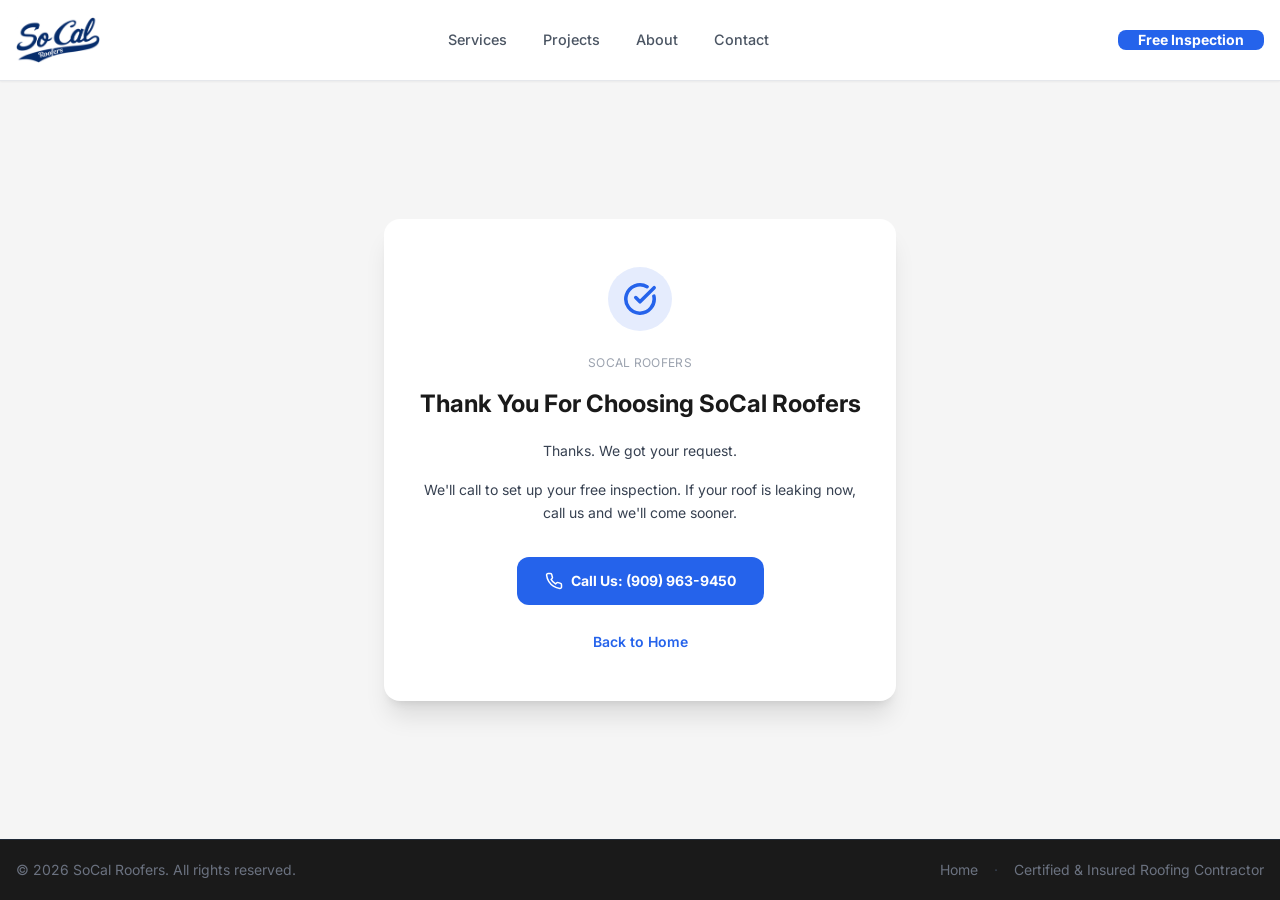
<file: thank-you.html>
<!doctype html>
<html lang="en">
<head>
<meta charset="UTF-8" />
<meta name="viewport" content="width=device-width, initial-scale=1.0" />
<title>Thank You | SoCal Roofers</title>
<meta name="robots" content="noindex" />
<link rel="icon" type="image/svg+xml" href="favicon.svg" />
<link rel="stylesheet" href="index.css" />
<style>
  :root{ --font-heading:'Inter',system-ui,-apple-system,sans-serif; --font-sans:'Inter',system-ui,-apple-system,sans-serif; --primary:#2563eb; }
  html{ scroll-behavior:smooth; }
  body{ font-family:var(--font-sans); }
  .wordmark{ font-family:var(--font-heading); font-weight:800; letter-spacing:-.02em; }
  .w-16{width:4rem}.h-16{height:4rem}
  .py-12{padding-top:3rem;padding-bottom:3rem}
  .px-7{padding-left:1.75rem;padding-right:1.75rem}.mt-6{margin-top:1.5rem}
  .shadow-xl{box-shadow:0 20px 25px -5px rgba(0,0,0,.1),0 8px 10px -6px rgba(0,0,0,.1)}
  .brand-bg{background:var(--primary)!important}
  .brand-text{color:var(--primary)!important}
  .nav-links{ display:none; }
  @media (min-width:900px){ .nav-links{ display:flex; align-items:center; gap:2.25rem; } }
  .navlink{ position:relative; font-size:.9rem; font-weight:500; color:#4b5563; transition:color .2s; }
  .navlink:hover{ color:#1a1a1a; }
  .navlink::after{ content:""; position:absolute; left:0; bottom:-5px; height:2px; width:0; background:var(--primary); transition:width .3s; }
  .navlink:hover::after{ width:100%; }

  .nav-check{ position:absolute; width:1px; height:1px; opacity:0; pointer-events:none; }
  .nav-burger{ display:none; }
  @media (max-width:899px){
    .nav-burger{ display:inline-flex; align-items:center; justify-content:center;
      width:2.6rem; height:2.6rem; border-radius:.6rem; border:1px solid #e5e7eb;
      background:#fff; color:#1a1a1a; cursor:pointer; flex-shrink:0; }
    .nav-links{ display:none; position:absolute; top:calc(100% + .5rem); left:0; right:0;
      flex-direction:column; align-items:stretch; gap:0; background:#fff;
      border:1px solid #e5e7eb; border-radius:.75rem; padding:.4rem;
      box-shadow:0 14px 30px rgba(0,0,0,.12); z-index:60; }
    .nav-check:checked ~ div .nav-links{ display:flex; }
    .nav-links .navlink{ padding:.75rem .8rem; border-radius:.5rem; font-size:.95rem; }
    .nav-links .navlink::after{ display:none; }
  }
  @media (max-width:640px){
    header .h-20{ height:4rem; }
    .hdr-cta{ padding-left:.8rem; padding-right:.8rem; font-size:.78rem; }
    main .px-8{ padding-left:1.25rem; padding-right:1.25rem; }
    main .text-2xl{ font-size:1.35rem; line-height:1.25; }
  }
</style>
</head>
<body>
<input type="checkbox" id="navtoggle" class="nav-check" aria-hidden="true" tabindex="-1" />
<div class="min-h-screen bg-background flex flex-col">
  <header class="sticky top-0 z-50 bg-white border-b border-gray-200 shadow-sm">
    <div class="container mx-auto px-4">
      <div class="flex h-20 items-center justify-between" style="position:relative">
        <a href="index.html" class="flex items-center gap-2 shrink-0">
          <img src="assets/img/logo.png" alt="SoCal Roofers" style="height:46px;width:auto;display:block" />
        </a>
        <nav class="nav-links">
          <a href="index.html#services" class="navlink">Services</a>
          <a href="index.html#projects" class="navlink">Projects</a>
          <a href="index.html#about" class="navlink">About</a>
          <a href="index.html#contact" class="navlink">Contact</a>
        </nav>
        <div class="flex items-center gap-2 shrink-0">
          <a href="index.html" class="hdr-cta inline-flex items-center px-5 py-2.5 rounded-lg text-white font-bold text-sm transition-opacity hover:opacity-90 shrink-0 brand-bg">Free Inspection</a>
          <label for="navtoggle" class="nav-burger" aria-label="Open menu">
            <svg xmlns="http://www.w3.org/2000/svg" width="22" height="22" viewBox="0 0 24 24" fill="none" stroke="currentColor" stroke-width="2" stroke-linecap="round"><path d="M4 6h16"/><path d="M4 12h16"/><path d="M4 18h16"/></svg>
          </label>
        </div>
      </div>
    </div>
  </header>

  <main class="flex-1 flex items-center justify-center px-4 py-16" style="background:#f5f5f5">
    <div class="bg-white rounded-2xl shadow-xl max-w-lg w-full px-8 py-12 text-center">
      <div class="w-16 h-16 rounded-full flex items-center justify-center mx-auto mb-6" style="background:color-mix(in srgb,#2563eb 12%,#fff)">
        <svg xmlns="http://www.w3.org/2000/svg" width="34" height="34" viewBox="0 0 24 24" fill="none" stroke="#2563eb" stroke-width="2.5" stroke-linecap="round" stroke-linejoin="round"><path d="M21.801 10A10 10 0 1 1 17 3.335"></path><path d="m9 11 3 3L22 4"></path></svg>
      </div>
      <p class="text-xs text-gray-400 tracking-wide uppercase mb-4">SoCal Roofers</p>
      <h1 class="text-2xl font-bold text-[#1a1a1a] mb-5 leading-snug" style="font-family:var(--font-heading)">Thank You For Choosing SoCal Roofers</h1>
      <p class="text-gray-700 text-sm leading-relaxed mb-4">Thanks. We got your request.</p>
      <p class="text-gray-700 text-sm leading-relaxed mb-8">We&#x27;ll call to set up your free inspection. If your roof is leaking now, call us and we&#x27;ll come sooner.</p>
      <a href="tel:+19099639450" class="inline-flex items-center gap-2 px-7 py-3.5 rounded-xl text-white font-bold text-sm transition-all hover:opacity-90 brand-bg">
        <svg xmlns="http://www.w3.org/2000/svg" width="18" height="18" viewBox="0 0 24 24" fill="none" stroke="currentColor" stroke-width="2" stroke-linecap="round" stroke-linejoin="round"><path d="M22 16.92v3a2 2 0 0 1-2.18 2 19.79 19.79 0 0 1-8.63-3.07 19.5 19.5 0 0 1-6-6 19.79 19.79 0 0 1-3.07-8.67A2 2 0 0 1 4.11 2h3a2 2 0 0 1 2 1.72 12.84 12.84 0 0 0 .7 2.81 2 2 0 0 1-.45 2.11L8.09 9.91a16 16 0 0 0 6 6l1.27-1.27a2 2 0 0 1 2.11-.45 12.84 12.84 0 0 0 2.81.7A2 2 0 0 1 22 16.92z"></path></svg>
        Call Us: (909) 963-9450
      </a>
      <div class="mt-6">
        <a href="index.html" class="text-sm font-semibold transition-colors hover:opacity-80 brand-text">Back to Home</a>
      </div>
    </div>
  </main>

  <footer style="background:#1a1a1a" class="text-white">
    <div class="border-t border-gray-800">
      <div class="container mx-auto px-4 py-5 flex flex-col sm:flex-row items-center justify-between gap-2 text-sm text-gray-500">
        <span>&copy; 2026 SoCal Roofers. All rights reserved.</span>
        <div class="flex items-center gap-4">
          <a href="index.html" class="hover:text-gray-300 transition-colors">Home</a>
          <span class="text-gray-700">&middot;</span>
          <span>Certified &amp; Insured Roofing Contractor</span>
        </div>
      </div>
    </div>
  </footer>
</div>
</body>
</html>
</file>
<file: index.css>
@import"https://fonts.googleapis.com/css2?family=Inter:wght@400;500;600;700&display=swap";*,:before,:after{--tw-border-spacing-x: 0;--tw-border-spacing-y: 0;--tw-translate-x: 0;--tw-translate-y: 0;--tw-rotate: 0;--tw-skew-x: 0;--tw-skew-y: 0;--tw-scale-x: 1;--tw-scale-y: 1;--tw-pan-x: ;--tw-pan-y: ;--tw-pinch-zoom: ;--tw-scroll-snap-strictness: proximity;--tw-gradient-from-position: ;--tw-gradient-via-position: ;--tw-gradient-to-position: ;--tw-ordinal: ;--tw-slashed-zero: ;--tw-numeric-figure: ;--tw-numeric-spacing: ;--tw-numeric-fraction: ;--tw-ring-inset: ;--tw-ring-offset-width: 0px;--tw-ring-offset-color: #fff;--tw-ring-color: rgb(59 130 246 / .5);--tw-ring-offset-shadow: 0 0 #0000;--tw-ring-shadow: 0 0 #0000;--tw-shadow: 0 0 #0000;--tw-shadow-colored: 0 0 #0000;--tw-blur: ;--tw-brightness: ;--tw-contrast: ;--tw-grayscale: ;--tw-hue-rotate: ;--tw-invert: ;--tw-saturate: ;--tw-sepia: ;--tw-drop-shadow: ;--tw-backdrop-blur: ;--tw-backdrop-brightness: ;--tw-backdrop-contrast: ;--tw-backdrop-grayscale: ;--tw-backdrop-hue-rotate: ;--tw-backdrop-invert: ;--tw-backdrop-opacity: ;--tw-backdrop-saturate: ;--tw-backdrop-sepia: ;--tw-contain-size: ;--tw-contain-layout: ;--tw-contain-paint: ;--tw-contain-style: }::backdrop{--tw-border-spacing-x: 0;--tw-border-spacing-y: 0;--tw-translate-x: 0;--tw-translate-y: 0;--tw-rotate: 0;--tw-skew-x: 0;--tw-skew-y: 0;--tw-scale-x: 1;--tw-scale-y: 1;--tw-pan-x: ;--tw-pan-y: ;--tw-pinch-zoom: ;--tw-scroll-snap-strictness: proximity;--tw-gradient-from-position: ;--tw-gradient-via-position: ;--tw-gradient-to-position: ;--tw-ordinal: ;--tw-slashed-zero: ;--tw-numeric-figure: ;--tw-numeric-spacing: ;--tw-numeric-fraction: ;--tw-ring-inset: ;--tw-ring-offset-width: 0px;--tw-ring-offset-color: #fff;--tw-ring-color: rgb(59 130 246 / .5);--tw-ring-offset-shadow: 0 0 #0000;--tw-ring-shadow: 0 0 #0000;--tw-shadow: 0 0 #0000;--tw-shadow-colored: 0 0 #0000;--tw-blur: ;--tw-brightness: ;--tw-contrast: ;--tw-grayscale: ;--tw-hue-rotate: ;--tw-invert: ;--tw-saturate: ;--tw-sepia: ;--tw-drop-shadow: ;--tw-backdrop-blur: ;--tw-backdrop-brightness: ;--tw-backdrop-contrast: ;--tw-backdrop-grayscale: ;--tw-backdrop-hue-rotate: ;--tw-backdrop-invert: ;--tw-backdrop-opacity: ;--tw-backdrop-saturate: ;--tw-backdrop-sepia: ;--tw-contain-size: ;--tw-contain-layout: ;--tw-contain-paint: ;--tw-contain-style: }*,:before,:after{box-sizing:border-box;border-width:0;border-style:solid;border-color:#e5e7eb}:before,:after{--tw-content: ""}html,:host{line-height:1.5;-webkit-text-size-adjust:100%;-moz-tab-size:4;-o-tab-size:4;tab-size:4;font-family:var(--font-sans);font-feature-settings:normal;font-variation-settings:normal;-webkit-tap-highlight-color:transparent}body{margin:0;line-height:inherit}hr{height:0;color:inherit;border-top-width:1px}abbr:where([title]){-webkit-text-decoration:underline dotted;text-decoration:underline dotted}h1,h2,h3,h4,h5,h6{font-size:inherit;font-weight:inherit}a{color:inherit;text-decoration:inherit}b,strong{font-weight:bolder}code,kbd,samp,pre{font-family:var(--font-mono);font-feature-settings:normal;font-variation-settings:normal;font-size:1em}small{font-size:80%}sub,sup{font-size:75%;line-height:0;position:relative;vertical-align:baseline}sub{bottom:-.25em}sup{top:-.5em}table{text-indent:0;border-color:inherit;border-collapse:collapse}button,input,optgroup,select,textarea{font-family:inherit;font-feature-settings:inherit;font-variation-settings:inherit;font-size:100%;font-weight:inherit;line-height:inherit;letter-spacing:inherit;color:inherit;margin:0;padding:0}button,select{text-transform:none}button,input:where([type=button]),input:where([type=reset]),input:where([type=submit]){-webkit-appearance:button;background-color:transparent;background-image:none}:-moz-focusring{outline:auto}:-moz-ui-invalid{box-shadow:none}progress{vertical-align:baseline}::-webkit-inner-spin-button,::-webkit-outer-spin-button{height:auto}[type=search]{-webkit-appearance:textfield;outline-offset:-2px}::-webkit-search-decoration{-webkit-appearance:none}::-webkit-file-upload-button{-webkit-appearance:button;font:inherit}summary{display:list-item}blockquote,dl,dd,h1,h2,h3,h4,h5,h6,hr,figure,p,pre{margin:0}fieldset{margin:0;padding:0}legend{padding:0}ol,ul,menu{list-style:none;margin:0;padding:0}dialog{padding:0}textarea{resize:vertical}input::-moz-placeholder,textarea::-moz-placeholder{opacity:1;color:#9ca3af}input::placeholder,textarea::placeholder{opacity:1;color:#9ca3af}button,[role=button]{cursor:pointer}:disabled{cursor:default}img,svg,video,canvas,audio,iframe,embed,object{display:block;vertical-align:middle}img,video{max-width:100%;height:auto}[hidden]:where(:not([hidden=until-found])){display:none}:root{--background: 0 0% 96%;--foreground: 0 0% 4%;--card: 0 0% 100%;--card-foreground: 0 0% 4%;--popover: 0 0% 96%;--popover-foreground: 0 0% 4%;--primary: 221 83% 53%;--primary-foreground: 0 0% 100%;--secondary: 251 83% 53%;--secondary-foreground: 0 0% 100%;--muted: 220 53% 93%;--muted-foreground: 0 0% 4%;--accent: 41 83% 53%;--accent-foreground: 0 0% 100%;--destructive: 0 84% 60%;--destructive-foreground: 0 0% 100%;--border: 0 0% 81%;--input: 0 0% 81%;--ring: 221 83% 53%;--chart-1: 221 84% 83%;--chart-2: 221 83% 68%;--chart-3: 221 83% 53%;--chart-4: 221 84% 38%;--chart-5: 221 83% 23%;--sidebar: 220 53% 93%;--sidebar-foreground: 0 0% 4%;--sidebar-primary: 221 83% 53%;--sidebar-primary-foreground: 0 0% 100%;--sidebar-accent: 41 83% 53%;--sidebar-accent-foreground: 0 0% 100%;--sidebar-border: 0 0% 81%;--sidebar-ring: 221 83% 53%;--font-sans: "Inter", -apple-system, BlinkMacSystemFont, sans-serif;--font-heading: "Inter", -apple-system, BlinkMacSystemFont, sans-serif;--font-serif: ui-serif, Georgia, "Times New Roman", serif;--font-mono: ui-monospace, "SF Mono", Monaco, "Cascadia Code", "Roboto Mono", Consolas, "Courier New", monospace;--radius: .5rem;--shadow-2xs: 0 1px 3px 0px hsl(0 0% 0% / .05);--shadow-xs: 0 1px 3px 0px hsl(0 0% 0% / .05);--shadow-sm: 0 1px 3px 0px hsl(0 0% 0% / .1), 0 1px 2px -1px hsl(0 0% 0% / .1);--shadow: 0 1px 3px 0px hsl(0 0% 0% / .1), 0 1px 2px -1px hsl(0 0% 0% / .1);--shadow-md: 0 1px 3px 0px hsl(0 0% 0% / .1), 0 2px 4px -1px hsl(0 0% 0% / .1);--shadow-lg: 0 1px 3px 0px hsl(0 0% 0% / .1), 0 4px 6px -1px hsl(0 0% 0% / .1);--shadow-xl: 0 1px 3px 0px hsl(0 0% 0% / .1), 0 8px 10px -1px hsl(0 0% 0% / .1);--shadow-2xl: 0 1px 3px 0px hsl(0 0% 0% / .25)}*{border-color:hsl(var(--border))}body{background-color:hsl(var(--background));color:hsl(var(--foreground));font-family:var(--font-sans)}h1,h2,h3,h4,h5,h6{font-family:var(--font-heading)!important}.\!container{width:100%!important;margin-right:auto!important;margin-left:auto!important;padding-right:2rem!important;padding-left:2rem!important}.container{width:100%;margin-right:auto;margin-left:auto;padding-right:2rem;padding-left:2rem}@media(min-width:1400px){.\!container{max-width:1400px!important}.container{max-width:1400px}}.sr-only{position:absolute;width:1px;height:1px;padding:0;margin:-1px;overflow:hidden;clip:rect(0,0,0,0);white-space:nowrap;border-width:0}.pointer-events-none{pointer-events:none}.visible{visibility:visible}.invisible{visibility:hidden}.collapse{visibility:collapse}.static{position:static}.fixed{position:fixed}.absolute{position:absolute}.relative{position:relative}.sticky{position:sticky}.inset-0{top:0;right:0;bottom:0;left:0}.inset-x-0{left:0;right:0}.inset-y-0{top:0;bottom:0}.-bottom-12{bottom:-3rem}.-left-12{left:-3rem}.-right-1{right:-.25rem}.-right-12{right:-3rem}.-top-1{top:-.25rem}.-top-12{top:-3rem}.bottom-0{bottom:0}.bottom-10{bottom:2.5rem}.bottom-3{bottom:.75rem}.bottom-4{bottom:1rem}.left-0{left:0}.left-1\/2{left:50%}.left-10{left:2.5rem}.left-2{left:.5rem}.left-2\.5{left:.625rem}.left-3{left:.75rem}.left-4{left:1rem}.left-\[50\%\]{left:50%}.right-0{right:0}.right-10{right:2.5rem}.right-3{right:.75rem}.right-4{right:1rem}.top-0{top:0}.top-1\/2{top:50%}.top-10{top:2.5rem}.top-2\.5{top:.625rem}.top-4{top:1rem}.top-\[1px\]{top:1px}.top-\[50\%\]{top:50%}.top-\[60\%\]{top:60%}.top-full{top:100%}.z-0{z-index:0}.z-10{z-index:10}.z-40{z-index:40}.z-50{z-index:50}.z-\[1\]{z-index:1}.-mx-1{margin-left:-.25rem;margin-right:-.25rem}.mx-auto{margin-left:auto;margin-right:auto}.my-1{margin-top:.25rem;margin-bottom:.25rem}.my-4{margin-top:1rem;margin-bottom:1rem}.-ml-4{margin-left:-1rem}.-mt-4{margin-top:-1rem}.mb-1{margin-bottom:.25rem}.mb-1\.5{margin-bottom:.375rem}.mb-10{margin-bottom:2.5rem}.mb-12{margin-bottom:3rem}.mb-2{margin-bottom:.5rem}.mb-3{margin-bottom:.75rem}.mb-4{margin-bottom:1rem}.mb-5{margin-bottom:1.25rem}.mb-6{margin-bottom:1.5rem}.mb-8{margin-bottom:2rem}.ml-1{margin-left:.25rem}.ml-auto{margin-left:auto}.mr-2{margin-right:.5rem}.mt-0\.5{margin-top:.125rem}.mt-1{margin-top:.25rem}.mt-1\.5{margin-top:.375rem}.mt-10{margin-top:2.5rem}.mt-12{margin-top:3rem}.mt-2{margin-top:.5rem}.mt-24{margin-top:6rem}.mt-3{margin-top:.75rem}.mt-4{margin-top:1rem}.mt-5{margin-top:1.25rem}.mt-8{margin-top:2rem}.mt-auto{margin-top:auto}.block{display:block}.inline-block{display:inline-block}.inline{display:inline}.flex{display:flex}.inline-flex{display:inline-flex}.table{display:table}.grid{display:grid}.list-item{display:list-item}.hidden{display:none}.aspect-\[16\/9\]{aspect-ratio:16/9}.aspect-\[4\/3\]{aspect-ratio:4/3}.aspect-square{aspect-ratio:1 / 1}.aspect-video{aspect-ratio:16 / 9}.size-4{width:1rem;height:1rem}.size-\[--cell-size\]{width:var(--cell-size);height:var(--cell-size)}.h-1\.5{height:.375rem}.h-10{height:2.5rem}.h-11{height:2.75rem}.h-12{height:3rem}.h-14{height:3.5rem}.h-2{height:.5rem}.h-2\.5{height:.625rem}.h-20{height:5rem}.h-3{height:.75rem}.h-3\.5{height:.875rem}.h-32{height:8rem}.h-4{height:1rem}.h-40{height:10rem}.h-48{height:12rem}.h-5{height:1.25rem}.h-6{height:1.5rem}.h-8{height:2rem}.h-9{height:2.25rem}.h-\[--cell-size\]{height:var(--cell-size)}.h-\[1px\]{height:1px}.h-\[var\(--radix-navigation-menu-viewport-height\)\]{height:var(--radix-navigation-menu-viewport-height)}.h-\[var\(--radix-select-trigger-height\)\]{height:var(--radix-select-trigger-height)}.h-auto{height:auto}.h-full{height:100%}.h-px{height:1px}.h-screen{height:100vh}.max-h-\[--radix-context-menu-content-available-height\]{max-height:var(--radix-context-menu-content-available-height)}.max-h-\[--radix-select-content-available-height\]{max-height:var(--radix-select-content-available-height)}.max-h-\[300px\]{max-height:300px}.max-h-\[var\(--radix-dropdown-menu-content-available-height\)\]{max-height:var(--radix-dropdown-menu-content-available-height)}.min-h-\[80px\]{min-height:80px}.min-h-\[90vh\]{min-height:90vh}.min-h-screen{min-height:100vh}.w-1\.5{width:.375rem}.w-10{width:2.5rem}.w-11{width:2.75rem}.w-2{width:.5rem}.w-2\.5{width:.625rem}.w-3{width:.75rem}.w-3\.5{width:.875rem}.w-3\/4{width:75%}.w-32{width:8rem}.w-4{width:1rem}.w-40{width:10rem}.w-5{width:1.25rem}.w-56{width:14rem}.w-6{width:1.5rem}.w-64{width:16rem}.w-72{width:18rem}.w-8{width:2rem}.w-9{width:2.25rem}.w-\[--cell-size\]{width:var(--cell-size)}.w-\[100px\]{width:100px}.w-\[1px\]{width:1px}.w-auto{width:auto}.w-fit{width:-moz-fit-content;width:fit-content}.w-full{width:100%}.w-max{width:-moz-max-content;width:max-content}.w-px{width:1px}.min-w-0{min-width:0px}.min-w-10{min-width:2.5rem}.min-w-11{min-width:2.75rem}.min-w-9{min-width:2.25rem}.min-w-\[--cell-size\]{min-width:var(--cell-size)}.min-w-\[12rem\]{min-width:12rem}.min-w-\[20px\]{min-width:20px}.min-w-\[8rem\]{min-width:8rem}.min-w-\[var\(--radix-select-trigger-width\)\]{min-width:var(--radix-select-trigger-width)}.max-w-2xl{max-width:42rem}.max-w-3xl{max-width:48rem}.max-w-4xl{max-width:56rem}.max-w-6xl{max-width:72rem}.max-w-7xl{max-width:80rem}.max-w-full{max-width:100%}.max-w-lg{max-width:32rem}.max-w-max{max-width:-moz-max-content;max-width:max-content}.max-w-md{max-width:28rem}.max-w-none{max-width:none}.max-w-screen-2xl{max-width:1536px}.max-w-screen-lg{max-width:1024px}.max-w-screen-md{max-width:768px}.max-w-screen-sm{max-width:640px}.max-w-screen-xl{max-width:1280px}.max-w-xl{max-width:36rem}.flex-1{flex:1 1 0%}.flex-shrink-0,.shrink-0{flex-shrink:0}.grow{flex-grow:1}.grow-0{flex-grow:0}.basis-full{flex-basis:100%}.caption-bottom{caption-side:bottom}.border-collapse{border-collapse:collapse}.origin-\[--radix-context-menu-content-transform-origin\]{transform-origin:var(--radix-context-menu-content-transform-origin)}.origin-\[--radix-dropdown-menu-content-transform-origin\]{transform-origin:var(--radix-dropdown-menu-content-transform-origin)}.origin-\[--radix-hover-card-content-transform-origin\]{transform-origin:var(--radix-hover-card-content-transform-origin)}.origin-\[--radix-menubar-content-transform-origin\]{transform-origin:var(--radix-menubar-content-transform-origin)}.origin-\[--radix-popover-content-transform-origin\]{transform-origin:var(--radix-popover-content-transform-origin)}.origin-\[--radix-select-content-transform-origin\]{transform-origin:var(--radix-select-content-transform-origin)}.origin-\[--radix-tooltip-content-transform-origin\]{transform-origin:var(--radix-tooltip-content-transform-origin)}.-translate-x-1\/2{--tw-translate-x: -50%;transform:translate(var(--tw-translate-x),var(--tw-translate-y)) rotate(var(--tw-rotate)) skew(var(--tw-skew-x)) skewY(var(--tw-skew-y)) scaleX(var(--tw-scale-x)) scaleY(var(--tw-scale-y))}.-translate-x-full{--tw-translate-x: -100%;transform:translate(var(--tw-translate-x),var(--tw-translate-y)) rotate(var(--tw-rotate)) skew(var(--tw-skew-x)) skewY(var(--tw-skew-y)) scaleX(var(--tw-scale-x)) scaleY(var(--tw-scale-y))}.-translate-y-1\/2{--tw-translate-y: -50%;transform:translate(var(--tw-translate-x),var(--tw-translate-y)) rotate(var(--tw-rotate)) skew(var(--tw-skew-x)) skewY(var(--tw-skew-y)) scaleX(var(--tw-scale-x)) scaleY(var(--tw-scale-y))}.translate-x-0{--tw-translate-x: 0px;transform:translate(var(--tw-translate-x),var(--tw-translate-y)) rotate(var(--tw-rotate)) skew(var(--tw-skew-x)) skewY(var(--tw-skew-y)) scaleX(var(--tw-scale-x)) scaleY(var(--tw-scale-y))}.translate-x-\[-50\%\]{--tw-translate-x: -50%;transform:translate(var(--tw-translate-x),var(--tw-translate-y)) rotate(var(--tw-rotate)) skew(var(--tw-skew-x)) skewY(var(--tw-skew-y)) scaleX(var(--tw-scale-x)) scaleY(var(--tw-scale-y))}.translate-y-\[-50\%\]{--tw-translate-y: -50%;transform:translate(var(--tw-translate-x),var(--tw-translate-y)) rotate(var(--tw-rotate)) skew(var(--tw-skew-x)) skewY(var(--tw-skew-y)) scaleX(var(--tw-scale-x)) scaleY(var(--tw-scale-y))}.rotate-45{--tw-rotate: 45deg;transform:translate(var(--tw-translate-x),var(--tw-translate-y)) rotate(var(--tw-rotate)) skew(var(--tw-skew-x)) skewY(var(--tw-skew-y)) scaleX(var(--tw-scale-x)) scaleY(var(--tw-scale-y))}.rotate-90{--tw-rotate: 90deg;transform:translate(var(--tw-translate-x),var(--tw-translate-y)) rotate(var(--tw-rotate)) skew(var(--tw-skew-x)) skewY(var(--tw-skew-y)) scaleX(var(--tw-scale-x)) scaleY(var(--tw-scale-y))}.scale-125{--tw-scale-x: 1.25;--tw-scale-y: 1.25;transform:translate(var(--tw-translate-x),var(--tw-translate-y)) rotate(var(--tw-rotate)) skew(var(--tw-skew-x)) skewY(var(--tw-skew-y)) scaleX(var(--tw-scale-x)) scaleY(var(--tw-scale-y))}.transform{transform:translate(var(--tw-translate-x),var(--tw-translate-y)) rotate(var(--tw-rotate)) skew(var(--tw-skew-x)) skewY(var(--tw-skew-y)) scaleX(var(--tw-scale-x)) scaleY(var(--tw-scale-y))}@keyframes pulse{50%{opacity:.5}}.animate-pulse{animation:pulse 2s cubic-bezier(.4,0,.6,1) infinite}@keyframes spin{to{transform:rotate(360deg)}}.animate-spin{animation:spin 1s linear infinite}.cursor-default{cursor:default}.cursor-pointer{cursor:pointer}.touch-none{touch-action:none}.select-none{-webkit-user-select:none;-moz-user-select:none;user-select:none}.resize-none{resize:none}.resize{resize:both}.list-decimal{list-style-type:decimal}.list-disc{list-style-type:disc}.list-none{list-style-type:none}.grid-cols-1{grid-template-columns:repeat(1,minmax(0,1fr))}.grid-cols-2{grid-template-columns:repeat(2,minmax(0,1fr))}.grid-cols-4{grid-template-columns:repeat(4,minmax(0,1fr))}.flex-row{flex-direction:row}.flex-col{flex-direction:column}.flex-col-reverse{flex-direction:column-reverse}.flex-wrap{flex-wrap:wrap}.items-start{align-items:flex-start}.items-end{align-items:flex-end}.items-center{align-items:center}.items-stretch{align-items:stretch}.justify-center{justify-content:center}.justify-between{justify-content:space-between}.gap-0\.5{gap:.125rem}.gap-1{gap:.25rem}.gap-1\.5{gap:.375rem}.gap-10{gap:2.5rem}.gap-12{gap:3rem}.gap-2{gap:.5rem}.gap-2\.5{gap:.625rem}.gap-3{gap:.75rem}.gap-4{gap:1rem}.gap-5{gap:1.25rem}.gap-6{gap:1.5rem}.space-x-1>:not([hidden])~:not([hidden]){--tw-space-x-reverse: 0;margin-right:calc(.25rem * var(--tw-space-x-reverse));margin-left:calc(.25rem * calc(1 - var(--tw-space-x-reverse)))}.space-y-1>:not([hidden])~:not([hidden]){--tw-space-y-reverse: 0;margin-top:calc(.25rem * calc(1 - var(--tw-space-y-reverse)));margin-bottom:calc(.25rem * var(--tw-space-y-reverse))}.space-y-1\.5>:not([hidden])~:not([hidden]){--tw-space-y-reverse: 0;margin-top:calc(.375rem * calc(1 - var(--tw-space-y-reverse)));margin-bottom:calc(.375rem * var(--tw-space-y-reverse))}.space-y-2>:not([hidden])~:not([hidden]){--tw-space-y-reverse: 0;margin-top:calc(.5rem * calc(1 - var(--tw-space-y-reverse)));margin-bottom:calc(.5rem * var(--tw-space-y-reverse))}.space-y-3>:not([hidden])~:not([hidden]){--tw-space-y-reverse: 0;margin-top:calc(.75rem * calc(1 - var(--tw-space-y-reverse)));margin-bottom:calc(.75rem * var(--tw-space-y-reverse))}.space-y-4>:not([hidden])~:not([hidden]){--tw-space-y-reverse: 0;margin-top:calc(1rem * calc(1 - var(--tw-space-y-reverse)));margin-bottom:calc(1rem * var(--tw-space-y-reverse))}.space-y-8>:not([hidden])~:not([hidden]){--tw-space-y-reverse: 0;margin-top:calc(2rem * calc(1 - var(--tw-space-y-reverse)));margin-bottom:calc(2rem * var(--tw-space-y-reverse))}.self-start{align-self:flex-start}.overflow-auto{overflow:auto}.overflow-hidden{overflow:hidden}.overflow-y-auto{overflow-y:auto}.overflow-x-hidden{overflow-x:hidden}.truncate{overflow:hidden;text-overflow:ellipsis;white-space:nowrap}.whitespace-nowrap{white-space:nowrap}.break-words{overflow-wrap:break-word}.rounded{border-radius:.25rem}.rounded-2xl{border-radius:1rem}.rounded-\[inherit\]{border-radius:inherit}.rounded-full{border-radius:9999px}.rounded-lg{border-radius:var(--radius)}.rounded-md{border-radius:calc(var(--radius) - 2px)}.rounded-none{border-radius:0}.rounded-sm{border-radius:calc(var(--radius) - 4px)}.rounded-xl{border-radius:.75rem}.rounded-l-md{border-top-left-radius:calc(var(--radius) - 2px);border-bottom-left-radius:calc(var(--radius) - 2px)}.rounded-r-md{border-top-right-radius:calc(var(--radius) - 2px);border-bottom-right-radius:calc(var(--radius) - 2px)}.rounded-t-\[10px\]{border-top-left-radius:10px;border-top-right-radius:10px}.rounded-tl-sm{border-top-left-radius:calc(var(--radius) - 4px)}.border{border-width:1px}.border-2{border-width:2px}.border-y{border-top-width:1px;border-bottom-width:1px}.border-b{border-bottom-width:1px}.border-l{border-left-width:1px}.border-r{border-right-width:1px}.border-t{border-top-width:1px}.border-\[\#2563eb\]{--tw-border-opacity: 1;border-color:rgb(37 99 235 / var(--tw-border-opacity, 1))}.border-destructive\/50{border-color:hsl(var(--destructive) / .5)}.border-gray-100{--tw-border-opacity: 1;border-color:rgb(243 244 246 / var(--tw-border-opacity, 1))}.border-gray-200{--tw-border-opacity: 1;border-color:rgb(229 231 235 / var(--tw-border-opacity, 1))}.border-gray-300{--tw-border-opacity: 1;border-color:rgb(209 213 219 / var(--tw-border-opacity, 1))}.border-gray-400{--tw-border-opacity: 1;border-color:rgb(156 163 175 / var(--tw-border-opacity, 1))}.border-gray-800{--tw-border-opacity: 1;border-color:rgb(31 41 55 / var(--tw-border-opacity, 1))}.border-input{border-color:hsl(var(--input))}.border-primary{border-color:hsl(var(--primary))}.border-transparent{border-color:transparent}.border-l-transparent{border-left-color:transparent}.border-t-transparent{border-top-color:transparent}.bg-\[\#2563eb\]{--tw-bg-opacity: 1;background-color:rgb(37 99 235 / var(--tw-bg-opacity, 1))}.bg-accent{background-color:hsl(var(--accent))}.bg-background{background-color:hsl(var(--background))}.bg-black\/50{background-color:#00000080}.bg-black\/80{background-color:#000c}.bg-blue-50{--tw-bg-opacity: 1;background-color:rgb(239 246 255 / var(--tw-bg-opacity, 1))}.bg-border{background-color:hsl(var(--border))}.bg-card{background-color:hsl(var(--card))}.bg-destructive{background-color:hsl(var(--destructive))}.bg-foreground{background-color:hsl(var(--foreground))}.bg-gray-100{--tw-bg-opacity: 1;background-color:rgb(243 244 246 / var(--tw-bg-opacity, 1))}.bg-gray-200{--tw-bg-opacity: 1;background-color:rgb(229 231 235 / var(--tw-bg-opacity, 1))}.bg-gray-300{--tw-bg-opacity: 1;background-color:rgb(209 213 219 / var(--tw-bg-opacity, 1))}.bg-gray-50{--tw-bg-opacity: 1;background-color:rgb(249 250 251 / var(--tw-bg-opacity, 1))}.bg-gray-50\/50{background-color:#f9fafb80}.bg-muted{background-color:hsl(var(--muted))}.bg-muted\/50{background-color:hsl(var(--muted) / .5)}.bg-popover{background-color:hsl(var(--popover))}.bg-primary{background-color:hsl(var(--primary))}.bg-red-500{--tw-bg-opacity: 1;background-color:rgb(239 68 68 / var(--tw-bg-opacity, 1))}.bg-secondary{background-color:hsl(var(--secondary))}.bg-transparent{background-color:transparent}.bg-white{--tw-bg-opacity: 1;background-color:rgb(255 255 255 / var(--tw-bg-opacity, 1))}.bg-white\/10{background-color:#ffffff1a}.bg-white\/50{background-color:#ffffff80}.bg-gradient-to-b{background-image:linear-gradient(to bottom,var(--tw-gradient-stops))}.from-background{--tw-gradient-from: hsl(var(--background)) var(--tw-gradient-from-position);--tw-gradient-to: hsl(var(--background) / 0) var(--tw-gradient-to-position);--tw-gradient-stops: var(--tw-gradient-from), var(--tw-gradient-to)}.to-muted\/20{--tw-gradient-to: hsl(var(--muted) / .2) var(--tw-gradient-to-position)}.fill-current{fill:currentColor}.object-contain{-o-object-fit:contain;object-fit:contain}.object-cover{-o-object-fit:cover;object-fit:cover}.p-0{padding:0}.p-1{padding:.25rem}.p-2{padding:.5rem}.p-3{padding:.75rem}.p-4{padding:1rem}.p-5{padding:1.25rem}.p-6{padding:1.5rem}.p-\[1px\]{padding:1px}.px-1{padding-left:.25rem;padding-right:.25rem}.px-2{padding-left:.5rem;padding-right:.5rem}.px-2\.5{padding-left:.625rem;padding-right:.625rem}.px-3{padding-left:.75rem;padding-right:.75rem}.px-4{padding-left:1rem;padding-right:1rem}.px-5{padding-left:1.25rem;padding-right:1.25rem}.px-6{padding-left:1.5rem;padding-right:1.5rem}.px-8{padding-left:2rem;padding-right:2rem}.px-\[--cell-size\]{padding-left:var(--cell-size);padding-right:var(--cell-size)}.py-0\.5{padding-top:.125rem;padding-bottom:.125rem}.py-1{padding-top:.25rem;padding-bottom:.25rem}.py-1\.5{padding-top:.375rem;padding-bottom:.375rem}.py-16{padding-top:4rem;padding-bottom:4rem}.py-2{padding-top:.5rem;padding-bottom:.5rem}.py-20{padding-top:5rem;padding-bottom:5rem}.py-3{padding-top:.75rem;padding-bottom:.75rem}.py-3\.5{padding-top:.875rem;padding-bottom:.875rem}.py-4{padding-top:1rem;padding-bottom:1rem}.py-5{padding-top:1.25rem;padding-bottom:1.25rem}.py-6{padding-top:1.5rem;padding-bottom:1.5rem}.py-8{padding-top:2rem;padding-bottom:2rem}.pb-20{padding-bottom:5rem}.pb-4{padding-bottom:1rem}.pl-2{padding-left:.5rem}.pl-2\.5{padding-left:.625rem}.pl-4{padding-left:1rem}.pl-6{padding-left:1.5rem}.pl-8{padding-left:2rem}.pr-1{padding-right:.25rem}.pr-2{padding-right:.5rem}.pr-2\.5{padding-right:.625rem}.pr-3{padding-right:.75rem}.pt-0{padding-top:0}.pt-10{padding-top:2.5rem}.pt-4{padding-top:1rem}.text-left{text-align:left}.text-center{text-align:center}.text-right{text-align:right}.text-justify{text-align:justify}.align-middle{vertical-align:middle}.text-2xl{font-size:1.5rem;line-height:2rem}.text-3xl{font-size:1.875rem;line-height:2.25rem}.text-4xl{font-size:2.25rem;line-height:2.5rem}.text-5xl{font-size:3rem;line-height:1}.text-6xl{font-size:3.75rem;line-height:1}.text-7xl{font-size:4.5rem;line-height:1}.text-8xl{font-size:6rem;line-height:1}.text-9xl{font-size:8rem;line-height:1}.text-\[0\.8rem\]{font-size:.8rem}.text-\[10px\]{font-size:10px}.text-base{font-size:1rem;line-height:1.5rem}.text-lg{font-size:1.125rem;line-height:1.75rem}.text-sm{font-size:.875rem;line-height:1.25rem}.text-xl{font-size:1.25rem;line-height:1.75rem}.text-xs{font-size:.75rem;line-height:1rem}.font-bold{font-weight:700}.font-medium{font-weight:500}.font-normal{font-weight:400}.font-semibold{font-weight:600}.uppercase{text-transform:uppercase}.lowercase{text-transform:lowercase}.italic{font-style:italic}.leading-none{line-height:1}.leading-relaxed{line-height:1.625}.leading-snug{line-height:1.375}.leading-tight{line-height:1.25}.tracking-tight{letter-spacing:-.025em}.tracking-wide{letter-spacing:.025em}.tracking-widest{letter-spacing:.1em}.text-\[\#1a1a1a\]{--tw-text-opacity: 1;color:rgb(26 26 26 / var(--tw-text-opacity, 1))}.text-\[\#2563eb\]{--tw-text-opacity: 1;color:rgb(37 99 235 / var(--tw-text-opacity, 1))}.text-\[\<length\>\]{color:<length>}.text-accent-foreground{color:hsl(var(--accent-foreground))}.text-card-foreground{color:hsl(var(--card-foreground))}.text-current{color:currentColor}.text-destructive{color:hsl(var(--destructive))}.text-destructive-foreground{color:hsl(var(--destructive-foreground))}.text-foreground{color:hsl(var(--foreground))}.text-gray-300{--tw-text-opacity: 1;color:rgb(209 213 219 / var(--tw-text-opacity, 1))}.text-gray-400{--tw-text-opacity: 1;color:rgb(156 163 175 / var(--tw-text-opacity, 1))}.text-gray-500{--tw-text-opacity: 1;color:rgb(107 114 128 / var(--tw-text-opacity, 1))}.text-gray-600{--tw-text-opacity: 1;color:rgb(75 85 99 / var(--tw-text-opacity, 1))}.text-gray-700{--tw-text-opacity: 1;color:rgb(55 65 81 / var(--tw-text-opacity, 1))}.text-gray-800{--tw-text-opacity: 1;color:rgb(31 41 55 / var(--tw-text-opacity, 1))}.text-gray-900{--tw-text-opacity: 1;color:rgb(17 24 39 / var(--tw-text-opacity, 1))}.text-green-400{--tw-text-opacity: 1;color:rgb(74 222 128 / var(--tw-text-opacity, 1))}.text-green-500{--tw-text-opacity: 1;color:rgb(34 197 94 / var(--tw-text-opacity, 1))}.text-muted-foreground{color:hsl(var(--muted-foreground))}.text-popover-foreground{color:hsl(var(--popover-foreground))}.text-primary{color:hsl(var(--primary))}.text-primary-foreground{color:hsl(var(--primary-foreground))}.text-red-500{--tw-text-opacity: 1;color:rgb(239 68 68 / var(--tw-text-opacity, 1))}.text-secondary-foreground{color:hsl(var(--secondary-foreground))}.text-white{--tw-text-opacity: 1;color:rgb(255 255 255 / var(--tw-text-opacity, 1))}.text-white\/80{color:#fffc}.text-white\/90{color:#ffffffe6}.text-yellow-400{--tw-text-opacity: 1;color:rgb(250 204 21 / var(--tw-text-opacity, 1))}.underline{text-decoration-line:underline}.line-through{text-decoration-line:line-through}.underline-offset-4{text-underline-offset:4px}.placeholder-gray-400::-moz-placeholder{--tw-placeholder-opacity: 1;color:rgb(156 163 175 / var(--tw-placeholder-opacity, 1))}.placeholder-gray-400::placeholder{--tw-placeholder-opacity: 1;color:rgb(156 163 175 / var(--tw-placeholder-opacity, 1))}.opacity-0{opacity:0}.opacity-10{opacity:.1}.opacity-100{opacity:1}.opacity-20{opacity:.2}.opacity-50{opacity:.5}.opacity-60{opacity:.6}.opacity-70{opacity:.7}.shadow{--tw-shadow: 0 1px 3px 0 rgb(0 0 0 / .1), 0 1px 2px -1px rgb(0 0 0 / .1);--tw-shadow-colored: 0 1px 3px 0 var(--tw-shadow-color), 0 1px 2px -1px var(--tw-shadow-color);box-shadow:var(--tw-ring-offset-shadow, 0 0 #0000),var(--tw-ring-shadow, 0 0 #0000),var(--tw-shadow)}.shadow-2xl{--tw-shadow: 0 25px 50px -12px rgb(0 0 0 / .25);--tw-shadow-colored: 0 25px 50px -12px var(--tw-shadow-color);box-shadow:var(--tw-ring-offset-shadow, 0 0 #0000),var(--tw-ring-shadow, 0 0 #0000),var(--tw-shadow)}.shadow-lg{--tw-shadow: 0 10px 15px -3px rgb(0 0 0 / .1), 0 4px 6px -4px rgb(0 0 0 / .1);--tw-shadow-colored: 0 10px 15px -3px var(--tw-shadow-color), 0 4px 6px -4px var(--tw-shadow-color);box-shadow:var(--tw-ring-offset-shadow, 0 0 #0000),var(--tw-ring-shadow, 0 0 #0000),var(--tw-shadow)}.shadow-md{--tw-shadow: 0 4px 6px -1px rgb(0 0 0 / .1), 0 2px 4px -2px rgb(0 0 0 / .1);--tw-shadow-colored: 0 4px 6px -1px var(--tw-shadow-color), 0 2px 4px -2px var(--tw-shadow-color);box-shadow:var(--tw-ring-offset-shadow, 0 0 #0000),var(--tw-ring-shadow, 0 0 #0000),var(--tw-shadow)}.shadow-sm{--tw-shadow: 0 1px 2px 0 rgb(0 0 0 / .05);--tw-shadow-colored: 0 1px 2px 0 var(--tw-shadow-color);box-shadow:var(--tw-ring-offset-shadow, 0 0 #0000),var(--tw-ring-shadow, 0 0 #0000),var(--tw-shadow)}.outline-none{outline:2px solid transparent;outline-offset:2px}.outline{outline-style:solid}.ring-0{--tw-ring-offset-shadow: var(--tw-ring-inset) 0 0 0 var(--tw-ring-offset-width) var(--tw-ring-offset-color);--tw-ring-shadow: var(--tw-ring-inset) 0 0 0 calc(0px + var(--tw-ring-offset-width)) var(--tw-ring-color);box-shadow:var(--tw-ring-offset-shadow),var(--tw-ring-shadow),var(--tw-shadow, 0 0 #0000)}.ring-2{--tw-ring-offset-shadow: var(--tw-ring-inset) 0 0 0 var(--tw-ring-offset-width) var(--tw-ring-offset-color);--tw-ring-shadow: var(--tw-ring-inset) 0 0 0 calc(2px + var(--tw-ring-offset-width)) var(--tw-ring-color);box-shadow:var(--tw-ring-offset-shadow),var(--tw-ring-shadow),var(--tw-shadow, 0 0 #0000)}.ring-ring{--tw-ring-color: hsl(var(--ring))}.ring-offset-background{--tw-ring-offset-color: hsl(var(--background))}.blur{--tw-blur: blur(8px);filter:var(--tw-blur) var(--tw-brightness) var(--tw-contrast) var(--tw-grayscale) var(--tw-hue-rotate) var(--tw-invert) var(--tw-saturate) var(--tw-sepia) var(--tw-drop-shadow)}.blur-3xl{--tw-blur: blur(64px);filter:var(--tw-blur) var(--tw-brightness) var(--tw-contrast) var(--tw-grayscale) var(--tw-hue-rotate) var(--tw-invert) var(--tw-saturate) var(--tw-sepia) var(--tw-drop-shadow)}.filter{filter:var(--tw-blur) var(--tw-brightness) var(--tw-contrast) var(--tw-grayscale) var(--tw-hue-rotate) var(--tw-invert) var(--tw-saturate) var(--tw-sepia) var(--tw-drop-shadow)}.backdrop-filter{-webkit-backdrop-filter:var(--tw-backdrop-blur) var(--tw-backdrop-brightness) var(--tw-backdrop-contrast) var(--tw-backdrop-grayscale) var(--tw-backdrop-hue-rotate) var(--tw-backdrop-invert) var(--tw-backdrop-opacity) var(--tw-backdrop-saturate) var(--tw-backdrop-sepia);backdrop-filter:var(--tw-backdrop-blur) var(--tw-backdrop-brightness) var(--tw-backdrop-contrast) var(--tw-backdrop-grayscale) var(--tw-backdrop-hue-rotate) var(--tw-backdrop-invert) var(--tw-backdrop-opacity) var(--tw-backdrop-saturate) var(--tw-backdrop-sepia)}.transition{transition-property:color,background-color,border-color,text-decoration-color,fill,stroke,opacity,box-shadow,transform,filter,backdrop-filter;transition-timing-function:cubic-bezier(.4,0,.2,1);transition-duration:.15s}.transition-all{transition-property:all;transition-timing-function:cubic-bezier(.4,0,.2,1);transition-duration:.15s}.transition-colors{transition-property:color,background-color,border-color,text-decoration-color,fill,stroke;transition-timing-function:cubic-bezier(.4,0,.2,1);transition-duration:.15s}.transition-opacity{transition-property:opacity;transition-timing-function:cubic-bezier(.4,0,.2,1);transition-duration:.15s}.transition-shadow{transition-property:box-shadow;transition-timing-function:cubic-bezier(.4,0,.2,1);transition-duration:.15s}.transition-transform{transition-property:transform;transition-timing-function:cubic-bezier(.4,0,.2,1);transition-duration:.15s}.duration-1000{transition-duration:1s}.duration-200{transition-duration:.2s}.duration-500{transition-duration:.5s}.ease-in{transition-timing-function:cubic-bezier(.4,0,1,1)}.ease-in-out{transition-timing-function:cubic-bezier(.4,0,.2,1)}.ease-out{transition-timing-function:cubic-bezier(0,0,.2,1)}@keyframes enter{0%{opacity:var(--tw-enter-opacity, 1);transform:translate3d(var(--tw-enter-translate-x, 0),var(--tw-enter-translate-y, 0),0) scale3d(var(--tw-enter-scale, 1),var(--tw-enter-scale, 1),var(--tw-enter-scale, 1)) rotate(var(--tw-enter-rotate, 0))}}@keyframes exit{to{opacity:var(--tw-exit-opacity, 1);transform:translate3d(var(--tw-exit-translate-x, 0),var(--tw-exit-translate-y, 0),0) scale3d(var(--tw-exit-scale, 1),var(--tw-exit-scale, 1),var(--tw-exit-scale, 1)) rotate(var(--tw-exit-rotate, 0))}}.animate-in{animation-name:enter;animation-duration:.15s;--tw-enter-opacity: initial;--tw-enter-scale: initial;--tw-enter-rotate: initial;--tw-enter-translate-x: initial;--tw-enter-translate-y: initial}.fade-in-0{--tw-enter-opacity: 0}.fade-in-80{--tw-enter-opacity: .8}.zoom-in-95{--tw-enter-scale: .95}.duration-1000{animation-duration:1s}.duration-200{animation-duration:.2s}.duration-500{animation-duration:.5s}.ease-in{animation-timing-function:cubic-bezier(.4,0,1,1)}.ease-in-out{animation-timing-function:cubic-bezier(.4,0,.2,1)}.ease-out{animation-timing-function:cubic-bezier(0,0,.2,1)}.running{animation-play-state:running}.animate-in{animation-duration:.2s;animation-fill-mode:both}@keyframes fadeIn{0%{opacity:0}to{opacity:1}}.\[--cell-size\:2rem\]{--cell-size: 2rem}html{scroll-behavior:smooth}.file\:border-0::file-selector-button{border-width:0px}.file\:bg-transparent::file-selector-button{background-color:transparent}.file\:text-sm::file-selector-button{font-size:.875rem;line-height:1.25rem}.file\:font-medium::file-selector-button{font-weight:500}.file\:text-foreground::file-selector-button{color:hsl(var(--foreground))}.placeholder\:text-muted-foreground::-moz-placeholder{color:hsl(var(--muted-foreground))}.placeholder\:text-muted-foreground::placeholder{color:hsl(var(--muted-foreground))}.after\:absolute:after{content:var(--tw-content);position:absolute}.after\:inset-y-0:after{content:var(--tw-content);top:0;bottom:0}.after\:left-1\/2:after{content:var(--tw-content);left:50%}.after\:w-1:after{content:var(--tw-content);width:.25rem}.after\:-translate-x-1\/2:after{content:var(--tw-content);--tw-translate-x: -50%;transform:translate(var(--tw-translate-x),var(--tw-translate-y)) rotate(var(--tw-rotate)) skew(var(--tw-skew-x)) skewY(var(--tw-skew-y)) scaleX(var(--tw-scale-x)) scaleY(var(--tw-scale-y))}.first\:rounded-l-md:first-child{border-top-left-radius:calc(var(--radius) - 2px);border-bottom-left-radius:calc(var(--radius) - 2px)}.first\:border-l:first-child{border-left-width:1px}.last\:rounded-r-md:last-child{border-top-right-radius:calc(var(--radius) - 2px);border-bottom-right-radius:calc(var(--radius) - 2px)}.hover\:scale-105:hover{--tw-scale-x: 1.05;--tw-scale-y: 1.05;transform:translate(var(--tw-translate-x),var(--tw-translate-y)) rotate(var(--tw-rotate)) skew(var(--tw-skew-x)) skewY(var(--tw-skew-y)) scaleX(var(--tw-scale-x)) scaleY(var(--tw-scale-y))}.hover\:scale-\[1\.02\]:hover{--tw-scale-x: 1.02;--tw-scale-y: 1.02;transform:translate(var(--tw-translate-x),var(--tw-translate-y)) rotate(var(--tw-rotate)) skew(var(--tw-skew-x)) skewY(var(--tw-skew-y)) scaleX(var(--tw-scale-x)) scaleY(var(--tw-scale-y))}.hover\:border-blue-300:hover{--tw-border-opacity: 1;border-color:rgb(147 197 253 / var(--tw-border-opacity, 1))}.hover\:bg-accent:hover{background-color:hsl(var(--accent))}.hover\:bg-black\/70:hover{background-color:#000000b3}.hover\:bg-destructive\/80:hover{background-color:hsl(var(--destructive) / .8)}.hover\:bg-destructive\/90:hover{background-color:hsl(var(--destructive) / .9)}.hover\:bg-gray-100:hover{--tw-bg-opacity: 1;background-color:rgb(243 244 246 / var(--tw-bg-opacity, 1))}.hover\:bg-gray-400:hover{--tw-bg-opacity: 1;background-color:rgb(156 163 175 / var(--tw-bg-opacity, 1))}.hover\:bg-gray-50:hover{--tw-bg-opacity: 1;background-color:rgb(249 250 251 / var(--tw-bg-opacity, 1))}.hover\:bg-muted:hover{background-color:hsl(var(--muted))}.hover\:bg-muted\/50:hover{background-color:hsl(var(--muted) / .5)}.hover\:bg-primary\/80:hover{background-color:hsl(var(--primary) / .8)}.hover\:bg-primary\/90:hover{background-color:hsl(var(--primary) / .9)}.hover\:bg-secondary\/80:hover{background-color:hsl(var(--secondary) / .8)}.hover\:text-accent-foreground:hover{color:hsl(var(--accent-foreground))}.hover\:text-foreground:hover{color:hsl(var(--foreground))}.hover\:text-gray-300:hover{--tw-text-opacity: 1;color:rgb(209 213 219 / var(--tw-text-opacity, 1))}.hover\:text-gray-600:hover{--tw-text-opacity: 1;color:rgb(75 85 99 / var(--tw-text-opacity, 1))}.hover\:text-gray-900:hover{--tw-text-opacity: 1;color:rgb(17 24 39 / var(--tw-text-opacity, 1))}.hover\:text-muted-foreground:hover{color:hsl(var(--muted-foreground))}.hover\:text-white:hover{--tw-text-opacity: 1;color:rgb(255 255 255 / var(--tw-text-opacity, 1))}.hover\:underline:hover{text-decoration-line:underline}.hover\:opacity-100:hover{opacity:1}.hover\:opacity-80:hover{opacity:.8}.hover\:opacity-90:hover{opacity:.9}.hover\:shadow-lg:hover{--tw-shadow: 0 10px 15px -3px rgb(0 0 0 / .1), 0 4px 6px -4px rgb(0 0 0 / .1);--tw-shadow-colored: 0 10px 15px -3px var(--tw-shadow-color), 0 4px 6px -4px var(--tw-shadow-color);box-shadow:var(--tw-ring-offset-shadow, 0 0 #0000),var(--tw-ring-shadow, 0 0 #0000),var(--tw-shadow)}.hover\:shadow-md:hover{--tw-shadow: 0 4px 6px -1px rgb(0 0 0 / .1), 0 2px 4px -2px rgb(0 0 0 / .1);--tw-shadow-colored: 0 4px 6px -1px var(--tw-shadow-color), 0 2px 4px -2px var(--tw-shadow-color);box-shadow:var(--tw-ring-offset-shadow, 0 0 #0000),var(--tw-ring-shadow, 0 0 #0000),var(--tw-shadow)}.hover\:shadow-xl:hover{--tw-shadow: 0 20px 25px -5px rgb(0 0 0 / .1), 0 8px 10px -6px rgb(0 0 0 / .1);--tw-shadow-colored: 0 20px 25px -5px var(--tw-shadow-color), 0 8px 10px -6px var(--tw-shadow-color);box-shadow:var(--tw-ring-offset-shadow, 0 0 #0000),var(--tw-ring-shadow, 0 0 #0000),var(--tw-shadow)}.focus\:border-\[\#2563eb\]:focus{--tw-border-opacity: 1;border-color:rgb(37 99 235 / var(--tw-border-opacity, 1))}.focus\:border-transparent:focus{border-color:transparent}.focus\:bg-accent:focus{background-color:hsl(var(--accent))}.focus\:bg-white:focus{--tw-bg-opacity: 1;background-color:rgb(255 255 255 / var(--tw-bg-opacity, 1))}.focus\:text-accent-foreground:focus{color:hsl(var(--accent-foreground))}.focus\:outline-none:focus{outline:2px solid transparent;outline-offset:2px}.focus\:ring-2:focus{--tw-ring-offset-shadow: var(--tw-ring-inset) 0 0 0 var(--tw-ring-offset-width) var(--tw-ring-offset-color);--tw-ring-shadow: var(--tw-ring-inset) 0 0 0 calc(2px + var(--tw-ring-offset-width)) var(--tw-ring-color);box-shadow:var(--tw-ring-offset-shadow),var(--tw-ring-shadow),var(--tw-shadow, 0 0 #0000)}.focus\:ring-gray-200:focus{--tw-ring-opacity: 1;--tw-ring-color: rgb(229 231 235 / var(--tw-ring-opacity, 1))}.focus\:ring-ring:focus{--tw-ring-color: hsl(var(--ring))}.focus\:ring-offset-2:focus{--tw-ring-offset-width: 2px}.focus-visible\:outline-none:focus-visible{outline:2px solid transparent;outline-offset:2px}.focus-visible\:ring-1:focus-visible{--tw-ring-offset-shadow: var(--tw-ring-inset) 0 0 0 var(--tw-ring-offset-width) var(--tw-ring-offset-color);--tw-ring-shadow: var(--tw-ring-inset) 0 0 0 calc(1px + var(--tw-ring-offset-width)) var(--tw-ring-color);box-shadow:var(--tw-ring-offset-shadow),var(--tw-ring-shadow),var(--tw-shadow, 0 0 #0000)}.focus-visible\:ring-2:focus-visible{--tw-ring-offset-shadow: var(--tw-ring-inset) 0 0 0 var(--tw-ring-offset-width) var(--tw-ring-offset-color);--tw-ring-shadow: var(--tw-ring-inset) 0 0 0 calc(2px + var(--tw-ring-offset-width)) var(--tw-ring-color);box-shadow:var(--tw-ring-offset-shadow),var(--tw-ring-shadow),var(--tw-shadow, 0 0 #0000)}.focus-visible\:ring-ring:focus-visible{--tw-ring-color: hsl(var(--ring))}.focus-visible\:ring-offset-1:focus-visible{--tw-ring-offset-width: 1px}.focus-visible\:ring-offset-2:focus-visible{--tw-ring-offset-width: 2px}.focus-visible\:ring-offset-background:focus-visible{--tw-ring-offset-color: hsl(var(--background))}.active\:scale-95:active{--tw-scale-x: .95;--tw-scale-y: .95;transform:translate(var(--tw-translate-x),var(--tw-translate-y)) rotate(var(--tw-rotate)) skew(var(--tw-skew-x)) skewY(var(--tw-skew-y)) scaleX(var(--tw-scale-x)) scaleY(var(--tw-scale-y))}.disabled\:pointer-events-none:disabled{pointer-events:none}.disabled\:cursor-not-allowed:disabled{cursor:not-allowed}.disabled\:opacity-40:disabled{opacity:.4}.disabled\:opacity-50:disabled{opacity:.5}.group:hover .group-hover\:scale-105{--tw-scale-x: 1.05;--tw-scale-y: 1.05;transform:translate(var(--tw-translate-x),var(--tw-translate-y)) rotate(var(--tw-rotate)) skew(var(--tw-skew-x)) skewY(var(--tw-skew-y)) scaleX(var(--tw-scale-x)) scaleY(var(--tw-scale-y))}.group.toaster .group-\[\.toaster\]\:border-border{border-color:hsl(var(--border))}.group.toast .group-\[\.toast\]\:bg-muted{background-color:hsl(var(--muted))}.group.toast .group-\[\.toast\]\:bg-primary{background-color:hsl(var(--primary))}.group.toaster .group-\[\.toaster\]\:bg-background{background-color:hsl(var(--background))}.group.toast .group-\[\.toast\]\:text-muted-foreground{color:hsl(var(--muted-foreground))}.group.toast .group-\[\.toast\]\:text-primary-foreground{color:hsl(var(--primary-foreground))}.group.toaster .group-\[\.toaster\]\:text-foreground{color:hsl(var(--foreground))}.group.toaster .group-\[\.toaster\]\:shadow-lg{--tw-shadow: 0 10px 15px -3px rgb(0 0 0 / .1), 0 4px 6px -4px rgb(0 0 0 / .1);--tw-shadow-colored: 0 10px 15px -3px var(--tw-shadow-color), 0 4px 6px -4px var(--tw-shadow-color);box-shadow:var(--tw-ring-offset-shadow, 0 0 #0000),var(--tw-ring-shadow, 0 0 #0000),var(--tw-shadow)}.peer:disabled~.peer-disabled\:cursor-not-allowed{cursor:not-allowed}.peer:disabled~.peer-disabled\:opacity-70{opacity:.7}.has-\[\:disabled\]\:opacity-50:has(:disabled){opacity:.5}.aria-disabled\:opacity-50[aria-disabled=true]{opacity:.5}.aria-selected\:text-muted-foreground[aria-selected=true]{color:hsl(var(--muted-foreground))}.data-\[disabled\=true\]\:pointer-events-none[data-disabled=true],.data-\[disabled\]\:pointer-events-none[data-disabled]{pointer-events:none}.data-\[panel-group-direction\=vertical\]\:h-px[data-panel-group-direction=vertical]{height:1px}.data-\[panel-group-direction\=vertical\]\:w-full[data-panel-group-direction=vertical]{width:100%}.data-\[side\=bottom\]\:translate-y-1[data-side=bottom]{--tw-translate-y: .25rem;transform:translate(var(--tw-translate-x),var(--tw-translate-y)) rotate(var(--tw-rotate)) skew(var(--tw-skew-x)) skewY(var(--tw-skew-y)) scaleX(var(--tw-scale-x)) scaleY(var(--tw-scale-y))}.data-\[side\=left\]\:-translate-x-1[data-side=left]{--tw-translate-x: -.25rem;transform:translate(var(--tw-translate-x),var(--tw-translate-y)) rotate(var(--tw-rotate)) skew(var(--tw-skew-x)) skewY(var(--tw-skew-y)) scaleX(var(--tw-scale-x)) scaleY(var(--tw-scale-y))}.data-\[side\=right\]\:translate-x-1[data-side=right]{--tw-translate-x: .25rem;transform:translate(var(--tw-translate-x),var(--tw-translate-y)) rotate(var(--tw-rotate)) skew(var(--tw-skew-x)) skewY(var(--tw-skew-y)) scaleX(var(--tw-scale-x)) scaleY(var(--tw-scale-y))}.data-\[side\=top\]\:-translate-y-1[data-side=top]{--tw-translate-y: -.25rem;transform:translate(var(--tw-translate-x),var(--tw-translate-y)) rotate(var(--tw-rotate)) skew(var(--tw-skew-x)) skewY(var(--tw-skew-y)) scaleX(var(--tw-scale-x)) scaleY(var(--tw-scale-y))}.data-\[state\=checked\]\:translate-x-5[data-state=checked]{--tw-translate-x: 1.25rem;transform:translate(var(--tw-translate-x),var(--tw-translate-y)) rotate(var(--tw-rotate)) skew(var(--tw-skew-x)) skewY(var(--tw-skew-y)) scaleX(var(--tw-scale-x)) scaleY(var(--tw-scale-y))}.data-\[state\=unchecked\]\:translate-x-0[data-state=unchecked]{--tw-translate-x: 0px;transform:translate(var(--tw-translate-x),var(--tw-translate-y)) rotate(var(--tw-rotate)) skew(var(--tw-skew-x)) skewY(var(--tw-skew-y)) scaleX(var(--tw-scale-x)) scaleY(var(--tw-scale-y))}@keyframes accordion-up{0%{height:var(--radix-accordion-content-height)}to{height:0}}.data-\[state\=closed\]\:animate-accordion-up[data-state=closed]{animation:accordion-up .2s ease-out}@keyframes accordion-down{0%{height:0}to{height:var(--radix-accordion-content-height)}}.data-\[state\=open\]\:animate-accordion-down[data-state=open]{animation:accordion-down .2s ease-out}.data-\[panel-group-direction\=vertical\]\:flex-col[data-panel-group-direction=vertical]{flex-direction:column}.data-\[range-end\=true\]\:rounded-md[data-range-end=true]{border-radius:calc(var(--radius) - 2px)}.data-\[range-middle\=true\]\:rounded-none[data-range-middle=true]{border-radius:0}.data-\[range-start\=true\]\:rounded-md[data-range-start=true]{border-radius:calc(var(--radius) - 2px)}.data-\[selected\=true\]\:rounded-none[data-selected=true]{border-radius:0}.data-\[range-end\=true\]\:bg-primary[data-range-end=true]{background-color:hsl(var(--primary))}.data-\[range-middle\=true\]\:bg-accent[data-range-middle=true]{background-color:hsl(var(--accent))}.data-\[range-start\=true\]\:bg-primary[data-range-start=true],.data-\[selected-single\=true\]\:bg-primary[data-selected-single=true]{background-color:hsl(var(--primary))}.data-\[selected\=\'true\'\]\:bg-accent[data-selected=true]{background-color:hsl(var(--accent))}.data-\[state\=active\]\:bg-background[data-state=active]{background-color:hsl(var(--background))}.data-\[state\=checked\]\:bg-primary[data-state=checked]{background-color:hsl(var(--primary))}.data-\[state\=on\]\:bg-accent[data-state=on],.data-\[state\=open\]\:bg-accent[data-state=open]{background-color:hsl(var(--accent))}.data-\[state\=open\]\:bg-accent\/50[data-state=open]{background-color:hsl(var(--accent) / .5)}.data-\[state\=open\]\:bg-secondary[data-state=open]{background-color:hsl(var(--secondary))}.data-\[state\=selected\]\:bg-muted[data-state=selected]{background-color:hsl(var(--muted))}.data-\[state\=unchecked\]\:bg-input[data-state=unchecked]{background-color:hsl(var(--input))}.data-\[placeholder\]\:text-muted-foreground[data-placeholder]{color:hsl(var(--muted-foreground))}.data-\[range-end\=true\]\:text-primary-foreground[data-range-end=true]{color:hsl(var(--primary-foreground))}.data-\[range-middle\=true\]\:text-accent-foreground[data-range-middle=true]{color:hsl(var(--accent-foreground))}.data-\[range-start\=true\]\:text-primary-foreground[data-range-start=true],.data-\[selected-single\=true\]\:text-primary-foreground[data-selected-single=true]{color:hsl(var(--primary-foreground))}.data-\[selected\=true\]\:text-accent-foreground[data-selected=true]{color:hsl(var(--accent-foreground))}.data-\[state\=active\]\:text-foreground[data-state=active]{color:hsl(var(--foreground))}.data-\[state\=checked\]\:text-primary-foreground[data-state=checked]{color:hsl(var(--primary-foreground))}.data-\[state\=on\]\:text-accent-foreground[data-state=on],.data-\[state\=open\]\:text-accent-foreground[data-state=open]{color:hsl(var(--accent-foreground))}.data-\[state\=open\]\:text-muted-foreground[data-state=open]{color:hsl(var(--muted-foreground))}.data-\[disabled\=true\]\:opacity-50[data-disabled=true],.data-\[disabled\]\:opacity-50[data-disabled]{opacity:.5}.data-\[state\=active\]\:shadow-sm[data-state=active]{--tw-shadow: 0 1px 2px 0 rgb(0 0 0 / .05);--tw-shadow-colored: 0 1px 2px 0 var(--tw-shadow-color);box-shadow:var(--tw-ring-offset-shadow, 0 0 #0000),var(--tw-ring-shadow, 0 0 #0000),var(--tw-shadow)}.data-\[state\=closed\]\:duration-300[data-state=closed]{transition-duration:.3s}.data-\[state\=open\]\:duration-500[data-state=open]{transition-duration:.5s}.data-\[motion\^\=from-\]\:animate-in[data-motion^=from-],.data-\[state\=open\]\:animate-in[data-state=open],.data-\[state\=visible\]\:animate-in[data-state=visible]{animation-name:enter;animation-duration:.15s;--tw-enter-opacity: initial;--tw-enter-scale: initial;--tw-enter-rotate: initial;--tw-enter-translate-x: initial;--tw-enter-translate-y: initial}.data-\[motion\^\=to-\]\:animate-out[data-motion^=to-],.data-\[state\=closed\]\:animate-out[data-state=closed],.data-\[state\=hidden\]\:animate-out[data-state=hidden]{animation-name:exit;animation-duration:.15s;--tw-exit-opacity: initial;--tw-exit-scale: initial;--tw-exit-rotate: initial;--tw-exit-translate-x: initial;--tw-exit-translate-y: initial}.data-\[motion\^\=from-\]\:fade-in[data-motion^=from-]{--tw-enter-opacity: 0}.data-\[motion\^\=to-\]\:fade-out[data-motion^=to-],.data-\[state\=closed\]\:fade-out-0[data-state=closed],.data-\[state\=hidden\]\:fade-out[data-state=hidden]{--tw-exit-opacity: 0}.data-\[state\=open\]\:fade-in-0[data-state=open],.data-\[state\=visible\]\:fade-in[data-state=visible]{--tw-enter-opacity: 0}.data-\[state\=closed\]\:zoom-out-95[data-state=closed]{--tw-exit-scale: .95}.data-\[state\=open\]\:zoom-in-90[data-state=open]{--tw-enter-scale: .9}.data-\[state\=open\]\:zoom-in-95[data-state=open]{--tw-enter-scale: .95}.data-\[motion\=from-end\]\:slide-in-from-right-52[data-motion=from-end]{--tw-enter-translate-x: 13rem}.data-\[motion\=from-start\]\:slide-in-from-left-52[data-motion=from-start]{--tw-enter-translate-x: -13rem}.data-\[motion\=to-end\]\:slide-out-to-right-52[data-motion=to-end]{--tw-exit-translate-x: 13rem}.data-\[motion\=to-start\]\:slide-out-to-left-52[data-motion=to-start]{--tw-exit-translate-x: -13rem}.data-\[side\=bottom\]\:slide-in-from-top-2[data-side=bottom]{--tw-enter-translate-y: -.5rem}.data-\[side\=left\]\:slide-in-from-right-2[data-side=left]{--tw-enter-translate-x: .5rem}.data-\[side\=right\]\:slide-in-from-left-2[data-side=right]{--tw-enter-translate-x: -.5rem}.data-\[side\=top\]\:slide-in-from-bottom-2[data-side=top]{--tw-enter-translate-y: .5rem}.data-\[state\=closed\]\:slide-out-to-bottom[data-state=closed]{--tw-exit-translate-y: 100%}.data-\[state\=closed\]\:slide-out-to-left[data-state=closed]{--tw-exit-translate-x: -100%}.data-\[state\=closed\]\:slide-out-to-left-1\/2[data-state=closed]{--tw-exit-translate-x: -50%}.data-\[state\=closed\]\:slide-out-to-right[data-state=closed]{--tw-exit-translate-x: 100%}.data-\[state\=closed\]\:slide-out-to-top[data-state=closed]{--tw-exit-translate-y: -100%}.data-\[state\=closed\]\:slide-out-to-top-\[48\%\][data-state=closed]{--tw-exit-translate-y: -48%}.data-\[state\=open\]\:slide-in-from-bottom[data-state=open]{--tw-enter-translate-y: 100%}.data-\[state\=open\]\:slide-in-from-left[data-state=open]{--tw-enter-translate-x: -100%}.data-\[state\=open\]\:slide-in-from-left-1\/2[data-state=open]{--tw-enter-translate-x: -50%}.data-\[state\=open\]\:slide-in-from-right[data-state=open]{--tw-enter-translate-x: 100%}.data-\[state\=open\]\:slide-in-from-top[data-state=open]{--tw-enter-translate-y: -100%}.data-\[state\=open\]\:slide-in-from-top-\[48\%\][data-state=open]{--tw-enter-translate-y: -48%}.data-\[state\=closed\]\:duration-300[data-state=closed]{animation-duration:.3s}.data-\[state\=open\]\:duration-500[data-state=open]{animation-duration:.5s}.data-\[motion\^\=from-\]\:animate-in[data-motion^=from-],.data-\[state\=open\]\:animate-in[data-state=open],.data-\[state\=visible\]\:animate-in[data-state=visible]{animation-duration:.2s;animation-fill-mode:both}.data-\[motion\^\=from-\]\:fade-in[data-motion^=from-],.data-\[state\=visible\]\:fade-in[data-state=visible]{animation-name:fadeIn}.data-\[panel-group-direction\=vertical\]\:after\:left-0[data-panel-group-direction=vertical]:after{content:var(--tw-content);left:0}.data-\[panel-group-direction\=vertical\]\:after\:h-1[data-panel-group-direction=vertical]:after{content:var(--tw-content);height:.25rem}.data-\[panel-group-direction\=vertical\]\:after\:w-full[data-panel-group-direction=vertical]:after{content:var(--tw-content);width:100%}.data-\[panel-group-direction\=vertical\]\:after\:-translate-y-1\/2[data-panel-group-direction=vertical]:after{content:var(--tw-content);--tw-translate-y: -50%;transform:translate(var(--tw-translate-x),var(--tw-translate-y)) rotate(var(--tw-rotate)) skew(var(--tw-skew-x)) skewY(var(--tw-skew-y)) scaleX(var(--tw-scale-x)) scaleY(var(--tw-scale-y))}.data-\[panel-group-direction\=vertical\]\:after\:translate-x-0[data-panel-group-direction=vertical]:after{content:var(--tw-content);--tw-translate-x: 0px;transform:translate(var(--tw-translate-x),var(--tw-translate-y)) rotate(var(--tw-rotate)) skew(var(--tw-skew-x)) skewY(var(--tw-skew-y)) scaleX(var(--tw-scale-x)) scaleY(var(--tw-scale-y))}.data-\[state\=open\]\:hover\:bg-accent:hover[data-state=open]{background-color:hsl(var(--accent))}.data-\[state\=open\]\:focus\:bg-accent:focus[data-state=open]{background-color:hsl(var(--accent))}.group\/day[data-focused=true] .group-data-\[focused\=true\]\/day\:relative{position:relative}.group\/day[data-focused=true] .group-data-\[focused\=true\]\/day\:z-10{z-index:10}.group[data-state=open] .group-data-\[state\=open\]\:rotate-180{--tw-rotate: 180deg;transform:translate(var(--tw-translate-x),var(--tw-translate-y)) rotate(var(--tw-rotate)) skew(var(--tw-skew-x)) skewY(var(--tw-skew-y)) scaleX(var(--tw-scale-x)) scaleY(var(--tw-scale-y))}.group\/day[data-focused=true] .group-data-\[focused\=true\]\/day\:border-ring{border-color:hsl(var(--ring))}.group\/day[data-focused=true] .group-data-\[focused\=true\]\/day\:ring-\[3px\]{--tw-ring-offset-shadow: var(--tw-ring-inset) 0 0 0 var(--tw-ring-offset-width) var(--tw-ring-offset-color);--tw-ring-shadow: var(--tw-ring-inset) 0 0 0 calc(3px + var(--tw-ring-offset-width)) var(--tw-ring-color);box-shadow:var(--tw-ring-offset-shadow),var(--tw-ring-shadow),var(--tw-shadow, 0 0 #0000)}.group\/day[data-focused=true] .group-data-\[focused\=true\]\/day\:ring-ring\/50{--tw-ring-color: hsl(var(--ring) / .5)}@media(min-width:640px){.sm\:mt-0{margin-top:0}.sm\:max-w-sm{max-width:24rem}.sm\:flex-row{flex-direction:row}.sm\:items-center{align-items:center}.sm\:justify-end{justify-content:flex-end}.sm\:gap-12{gap:3rem}.sm\:gap-2\.5{gap:.625rem}.sm\:space-x-2>:not([hidden])~:not([hidden]){--tw-space-x-reverse: 0;margin-right:calc(.5rem * var(--tw-space-x-reverse));margin-left:calc(.5rem * calc(1 - var(--tw-space-x-reverse)))}.sm\:rounded-lg{border-radius:var(--radius)}.sm\:px-6{padding-left:1.5rem;padding-right:1.5rem}.sm\:text-left{text-align:left}}@media(min-width:768px){.md\:absolute{position:absolute}.md\:h-16{height:4rem}.md\:w-\[var\(--radix-navigation-menu-viewport-width\)\]{width:var(--radix-navigation-menu-viewport-width)}.md\:w-auto{width:auto}.md\:grid-cols-2{grid-template-columns:repeat(2,minmax(0,1fr))}.md\:grid-cols-3{grid-template-columns:repeat(3,minmax(0,1fr))}.md\:flex-row{flex-direction:row}.md\:text-2xl{font-size:1.5rem;line-height:2rem}.md\:text-3xl{font-size:1.875rem;line-height:2.25rem}.md\:text-4xl{font-size:2.25rem;line-height:2.5rem}.md\:text-8xl{font-size:6rem;line-height:1}.md\:text-sm{font-size:.875rem;line-height:1.25rem}.md\:text-xl{font-size:1.25rem;line-height:1.75rem}}@media(min-width:1024px){.lg\:static{position:static}.lg\:inset-0{top:0;right:0;bottom:0;left:0}.lg\:block{display:block}.lg\:hidden{display:none}.lg\:w-1\/2{width:50%}.lg\:w-\[420px\]{width:420px}.lg\:translate-x-0{--tw-translate-x: 0px;transform:translate(var(--tw-translate-x),var(--tw-translate-y)) rotate(var(--tw-rotate)) skew(var(--tw-skew-x)) skewY(var(--tw-skew-y)) scaleX(var(--tw-scale-x)) scaleY(var(--tw-scale-y))}.lg\:grid-cols-3{grid-template-columns:repeat(3,minmax(0,1fr))}.lg\:flex-row{flex-direction:row}.lg\:p-6{padding:1.5rem}.lg\:p-8{padding:2rem}.lg\:px-6{padding-left:1.5rem;padding-right:1.5rem}.lg\:px-8{padding-left:2rem;padding-right:2rem}.lg\:text-4xl{font-size:2.25rem;line-height:2.5rem}.lg\:text-5xl{font-size:3rem;line-height:1}}@media(min-width:1280px){.xl\:text-6xl{font-size:3.75rem;line-height:1}}@media(prefers-color-scheme:dark){.dark\:border-destructive{border-color:hsl(var(--destructive))}}.\[\&\:first-child\[data-selected\=true\]_button\]\:rounded-l-md:first-child[data-selected=true] button{border-top-left-radius:calc(var(--radius) - 2px);border-bottom-left-radius:calc(var(--radius) - 2px)}.\[\&\:has\(\[role\=checkbox\]\)\]\:pr-0:has([role=checkbox]){padding-right:0}.\[\&\:last-child\[data-selected\=true\]_button\]\:rounded-r-md:last-child[data-selected=true] button{border-top-right-radius:calc(var(--radius) - 2px);border-bottom-right-radius:calc(var(--radius) - 2px)}.\[\&\>\*\]\:list-item>*{display:list-item}.\[\&\>span\]\:line-clamp-1>span{overflow:hidden;display:-webkit-box;-webkit-box-orient:vertical;-webkit-line-clamp:1}.\[\&\>span\]\:text-xs>span{font-size:.75rem;line-height:1rem}.\[\&\>span\]\:opacity-70>span{opacity:.7}.\[\&\>svg\+div\]\:translate-y-\[-3px\]>svg+div{--tw-translate-y: -3px;transform:translate(var(--tw-translate-x),var(--tw-translate-y)) rotate(var(--tw-rotate)) skew(var(--tw-skew-x)) skewY(var(--tw-skew-y)) scaleX(var(--tw-scale-x)) scaleY(var(--tw-scale-y))}.\[\&\>svg\]\:absolute>svg{position:absolute}.\[\&\>svg\]\:left-4>svg{left:1rem}.\[\&\>svg\]\:top-4>svg{top:1rem}.\[\&\>svg\]\:size-3\.5>svg{width:.875rem;height:.875rem}.\[\&\>svg\]\:h-3\.5>svg{height:.875rem}.\[\&\>svg\]\:w-3\.5>svg{width:.875rem}.\[\&\>svg\]\:text-destructive>svg{color:hsl(var(--destructive))}.\[\&\>svg\]\:text-foreground>svg{color:hsl(var(--foreground))}.\[\&\>svg\]\:text-muted-foreground>svg{color:hsl(var(--muted-foreground))}.\[\&\>svg\~\*\]\:pl-7>svg~*{padding-left:1.75rem}.\[\&\>tr\]\:last\:border-b-0:last-child>tr{border-bottom-width:0px}.\[\&\[data-panel-group-direction\=vertical\]\>div\]\:rotate-90[data-panel-group-direction=vertical]>div{--tw-rotate: 90deg;transform:translate(var(--tw-translate-x),var(--tw-translate-y)) rotate(var(--tw-rotate)) skew(var(--tw-skew-x)) skewY(var(--tw-skew-y)) scaleX(var(--tw-scale-x)) scaleY(var(--tw-scale-y))}.\[\&\[data-state\=open\]\>svg\]\:rotate-180[data-state=open]>svg{--tw-rotate: 180deg;transform:translate(var(--tw-translate-x),var(--tw-translate-y)) rotate(var(--tw-rotate)) skew(var(--tw-skew-x)) skewY(var(--tw-skew-y)) scaleX(var(--tw-scale-x)) scaleY(var(--tw-scale-y))}.\[\&_\[cmdk-group-heading\]\]\:px-2 [cmdk-group-heading]{padding-left:.5rem;padding-right:.5rem}.\[\&_\[cmdk-group-heading\]\]\:py-1\.5 [cmdk-group-heading]{padding-top:.375rem;padding-bottom:.375rem}.\[\&_\[cmdk-group-heading\]\]\:text-xs [cmdk-group-heading]{font-size:.75rem;line-height:1rem}.\[\&_\[cmdk-group-heading\]\]\:font-medium [cmdk-group-heading]{font-weight:500}.\[\&_\[cmdk-group-heading\]\]\:text-muted-foreground [cmdk-group-heading]{color:hsl(var(--muted-foreground))}.\[\&_\[cmdk-group\]\:not\(\[hidden\]\)_\~\[cmdk-group\]\]\:pt-0 [cmdk-group]:not([hidden])~[cmdk-group]{padding-top:0}.\[\&_\[cmdk-group\]\]\:px-2 [cmdk-group]{padding-left:.5rem;padding-right:.5rem}.\[\&_\[cmdk-input-wrapper\]_svg\]\:h-5 [cmdk-input-wrapper] svg{height:1.25rem}.\[\&_\[cmdk-input-wrapper\]_svg\]\:w-5 [cmdk-input-wrapper] svg{width:1.25rem}.\[\&_\[cmdk-input\]\]\:h-12 [cmdk-input]{height:3rem}.\[\&_\[cmdk-item\]\]\:px-2 [cmdk-item]{padding-left:.5rem;padding-right:.5rem}.\[\&_\[cmdk-item\]\]\:py-3 [cmdk-item]{padding-top:.75rem;padding-bottom:.75rem}.\[\&_\[cmdk-item\]_svg\]\:h-5 [cmdk-item] svg{height:1.25rem}.\[\&_\[cmdk-item\]_svg\]\:w-5 [cmdk-item] svg{width:1.25rem}.\[\&_p\]\:leading-relaxed p{line-height:1.625}.\[\&_svg\]\:pointer-events-none svg{pointer-events:none}.\[\&_svg\]\:size-4 svg{width:1rem;height:1rem}.\[\&_svg\]\:shrink-0 svg{flex-shrink:0}.\[\&_tr\:last-child\]\:border-0 tr:last-child{border-width:0px}.\[\&_tr\]\:border-b tr{border-bottom-width:1px}[data-slot=card-content] .\[\[data-slot\=card-content\]_\&\]\:bg-transparent,[data-slot=popover-content] .\[\[data-slot\=popover-content\]_\&\]\:bg-transparent{background-color:transparent}
</file>
